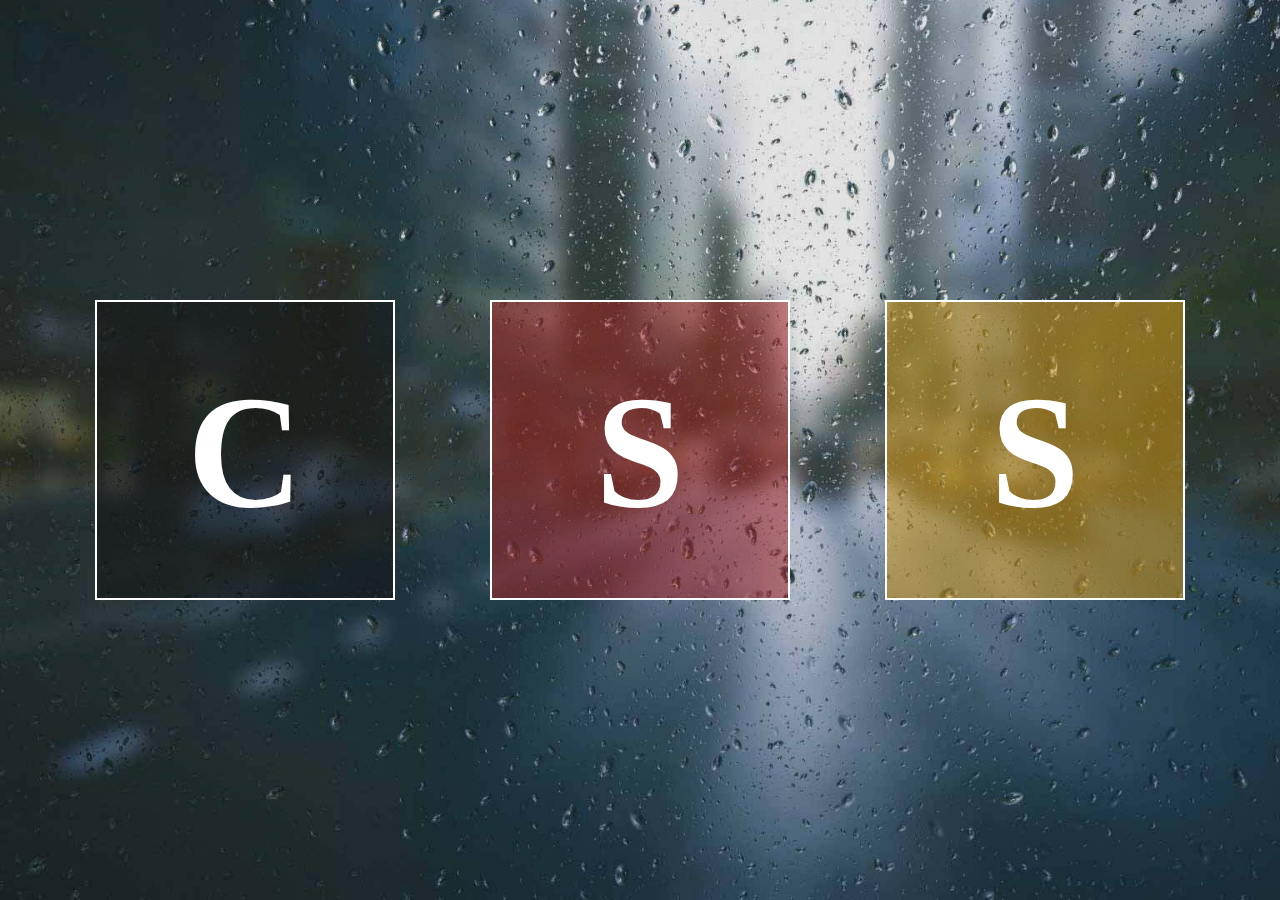
<file: test2/index.html>
<!DOCTYPE html>
<html lang="en">

<head>
    <meta charset="UTF-8">
    <meta name="viewport" content="width=device-width, initial-scale=1.0">
    <meta http-equiv="X-UA-Compatible" content="ie=edge">
    <meta name="author" content="Dražen Orkić">
    <meta name="description" content="Ovo je drugi test za Front end">
    <title>Test 2 CSS</title>
    <link rel="stylesheet" href="style.css">
</head>

<body>
    <div class="wrapper flex-container">
        <div class="flex-item">C</div>
        <div class="flex-item">S</div>
        <div class="flex-item">S</div>
    </div>
</body>

</html>
</file>
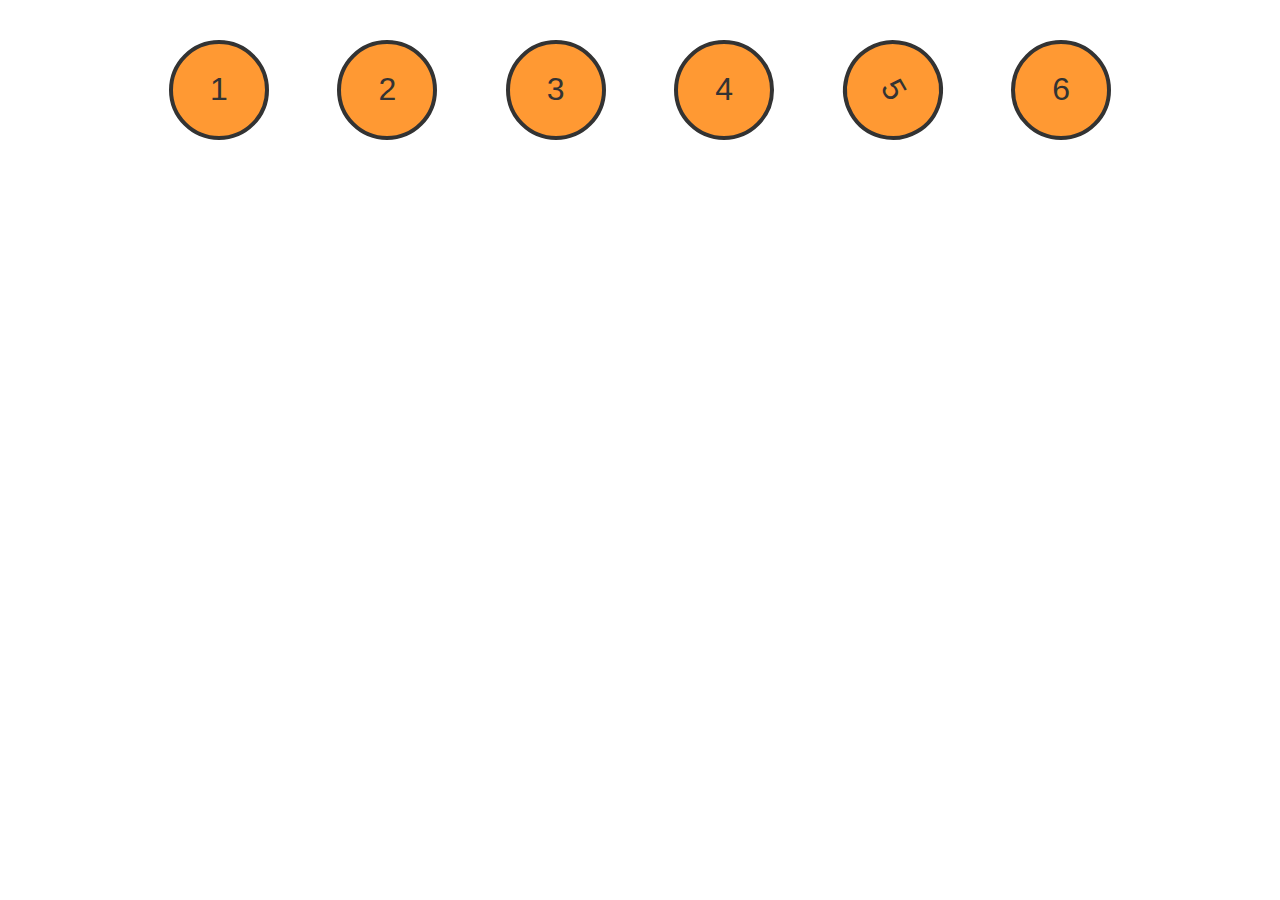
<file: vježba 10_animacije/index.html>
<!DOCTYPE html>
<html lang="en">

<head>
    <meta charset="UTF-8">
    <meta name="viewport" content="width=device-width, initial-scale=1.0">
    <meta http-equiv="X-UA-Compatible" content="ie=edge">
    <title>CSS animacije</title>
    <link rel="stylesheet" href="style.css">
</head>

<body>
    <div class="wrapper">
        <div>1</div>
        <div>2</div>
        <div>3</div>
        <div>4</div>
        <div>5</div>
        <div>6</div>
    </div>
</body>

</html>
</file>
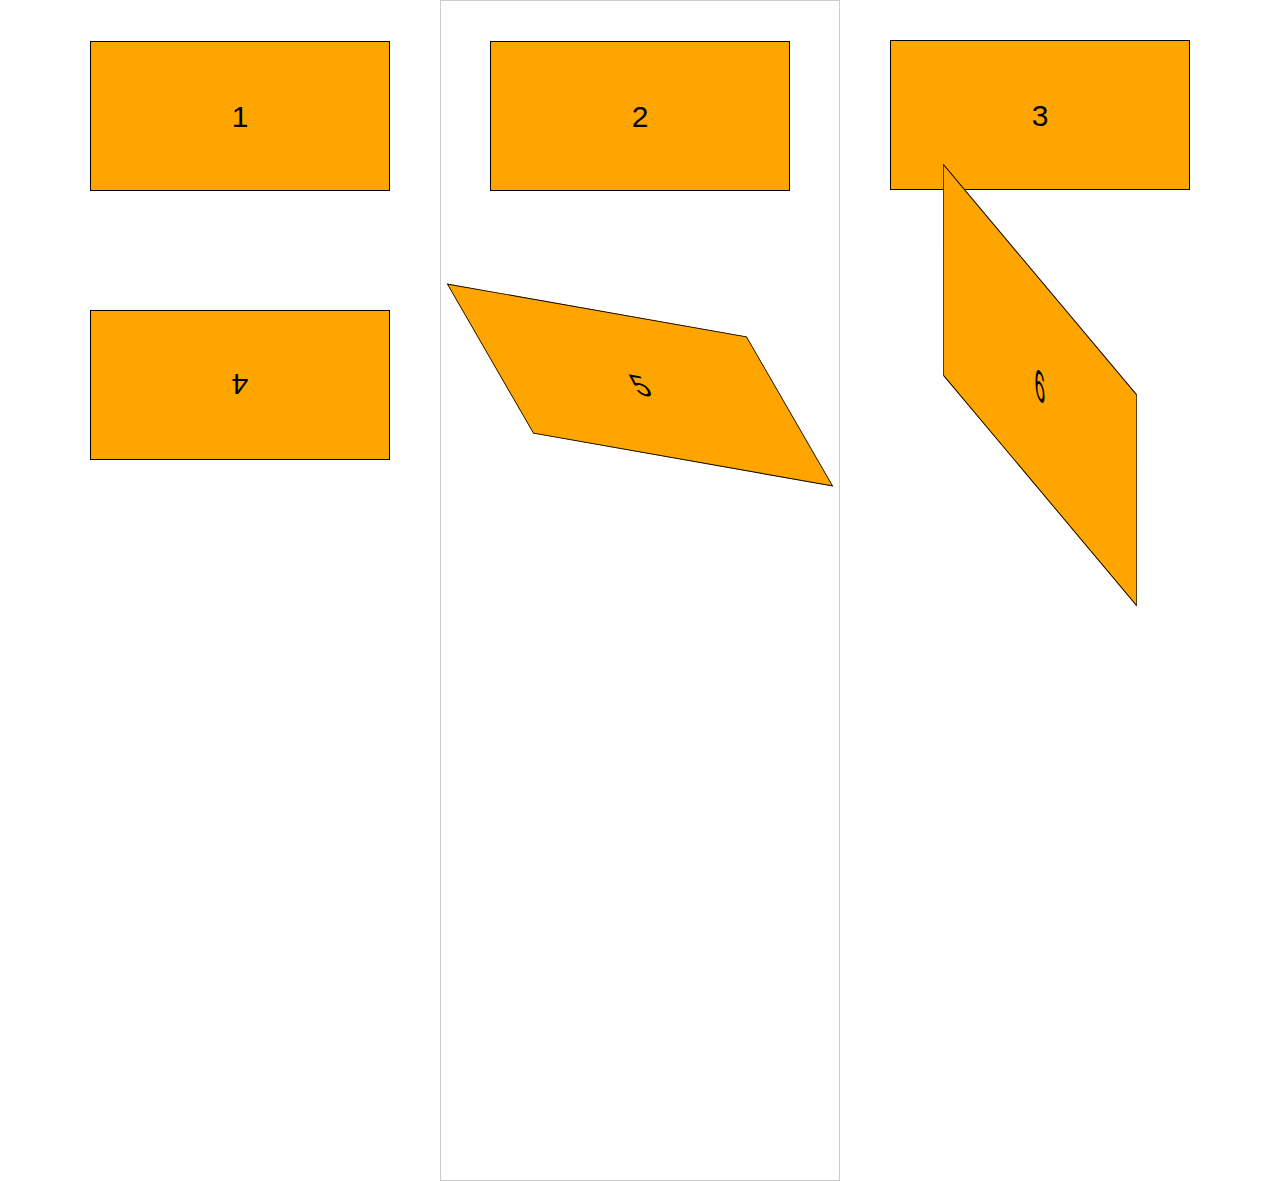
<file: vježba 10_transformacije/index.html>
<!DOCTYPE html>
<html lang="en">
<head>
    <meta charset="UTF-8">
    <meta name="viewport" content="width=device-width, initial-scale=1.0">
    <meta http-equiv="X-UA-Compatible" content="ie=edge">
    <title>CSS transformacije</title>
    <link rel="stylesheet" href="style.css">
</head>
<body>
    <section>
        <div>1</div>
        <div>2</div>
        <div>3</div>
        <div>4</div>
        <div>5</div>
        <div>6</div>
    </section>
</body>
</html>
</file>
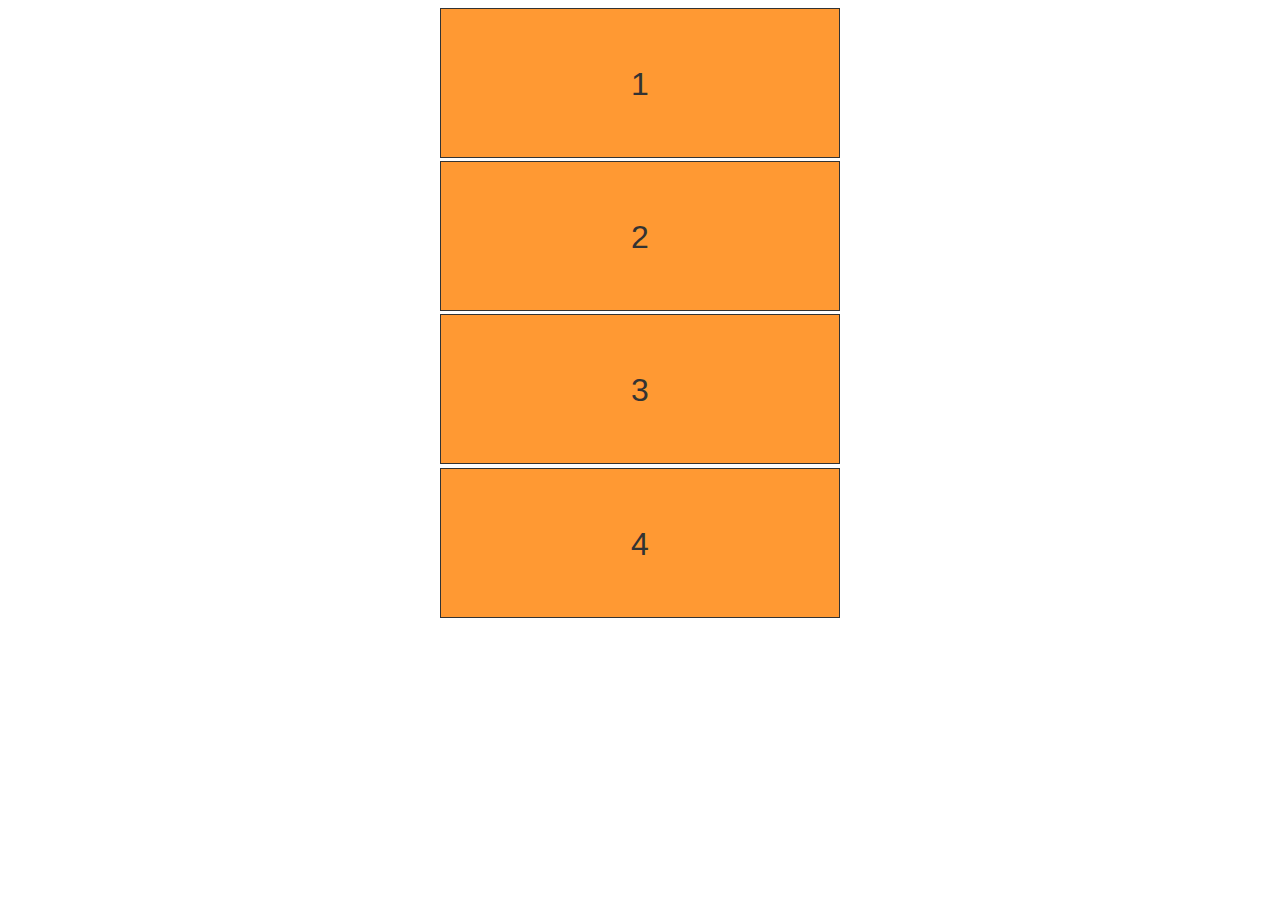
<file: vježba 11_tranzicije/index.html>
<!DOCTYPE html>
<html lang="en">
<head>
    <meta charset="UTF-8">
    <meta name="viewport" content="width=device-width, initial-scale=1.0">
    <meta http-equiv="X-UA-Compatible" content="ie=edge">
    <title>CSS tranzicije</title>
    <link rel="stylesheet" href="style.css">
</head>
<body>
    <div>1</div>
    <div>2</div>
    <div>3</div>
    <div>4</div>
</body>
</html>
</file>
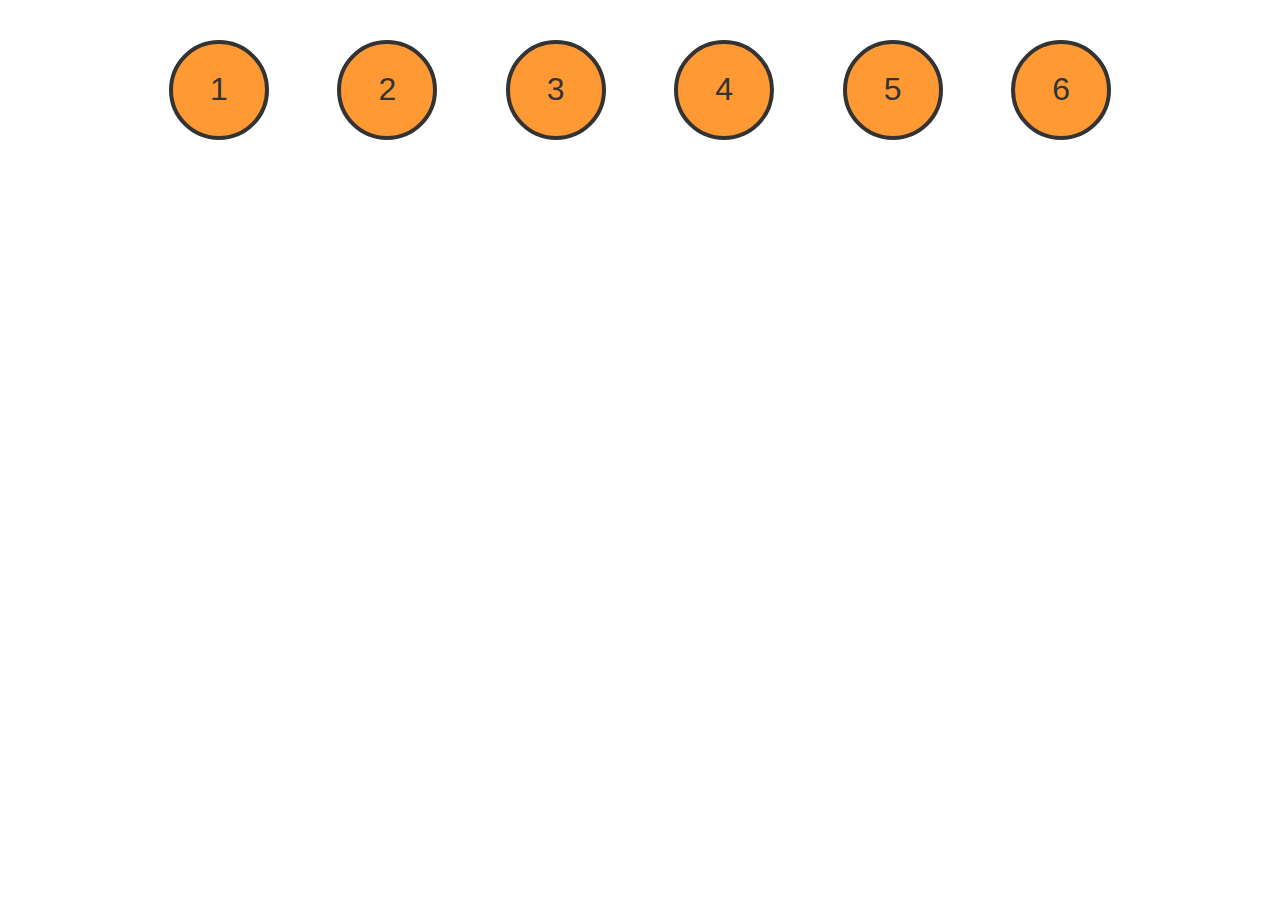
<file: vježba 12_animacije/index.html>
<!DOCTYPE html>
<html lang="en">

<head>
    <meta charset="UTF-8">
    <meta name="viewport" content="width=device-width, initial-scale=1.0">
    <meta http-equiv="X-UA-Compatible" content="ie=edge">
    <title>CSS Animacije</title>
    <link rel="stylesheet" href="style.css">
</head>

<body>
    <div class="wrapper">
        <div>1</div>
        <div>2</div>
        <div>3</div>
        <div>4</div>
        <div>5</div>
        <div>6</div>
    </div>
</body>

</html>
</file>
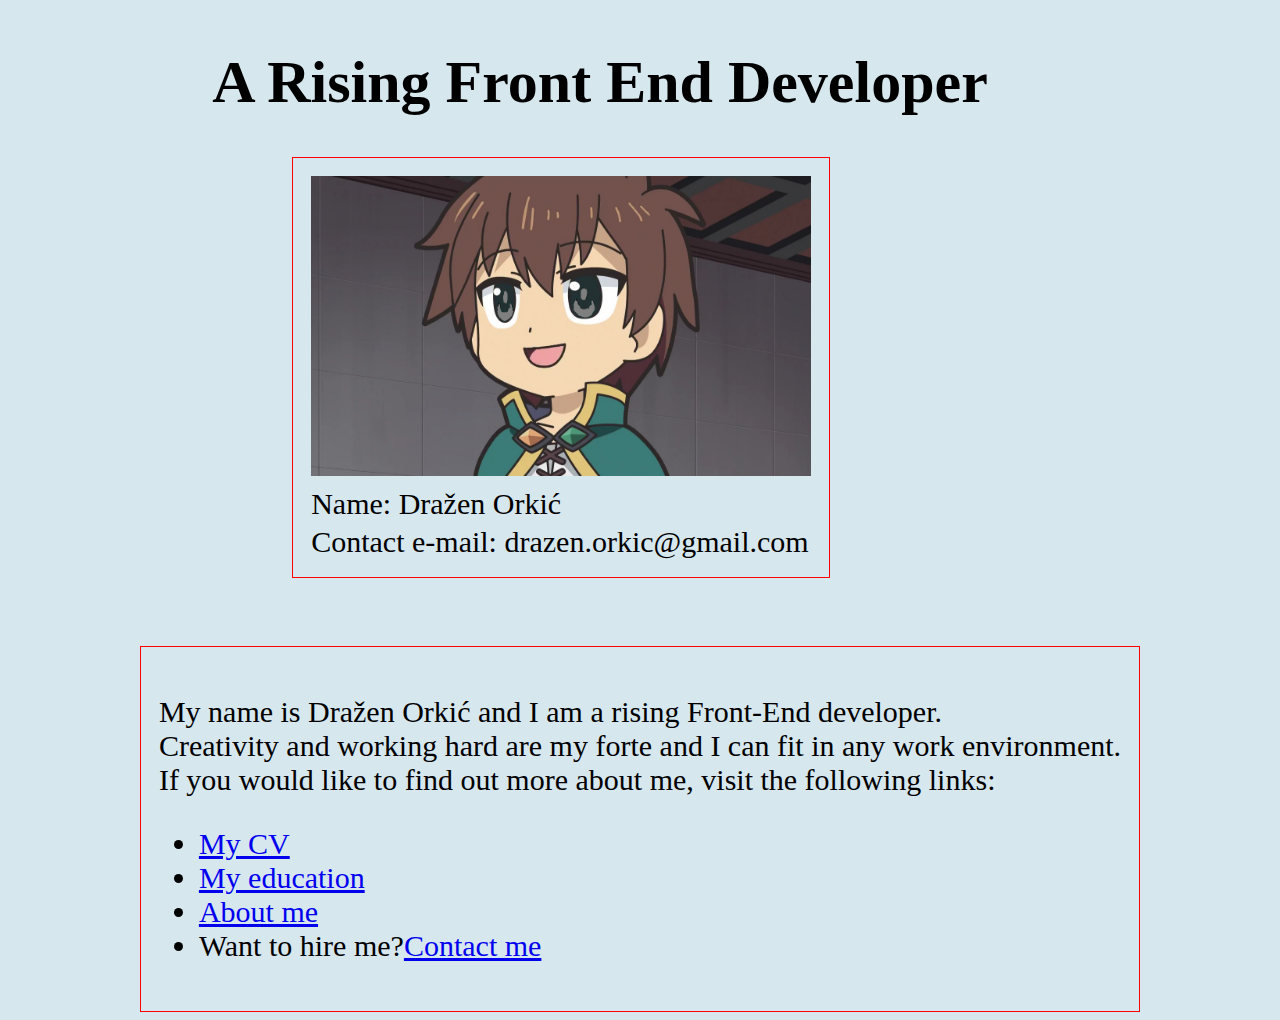
<file: vježba 15_ponavljanje/index.html>
<!DOCTYPE html>
<html lang="en">

<head>
    <meta charset="UTF-8">
    <meta name="viewport" content="width=device-width, initial-scale=1.0">
    <meta http-equiv="X-UA-Compatible" content="IE=edge">
    <meta name="author" content="Dražen Orkić">
    <meta name="description" content="Ovo je vježba ponavljanja za ispit">
    <link rel="stylesheet" href="style.css">
    <title>Vježba 14, Ponavljanje</title>
</head>

<body>
    <div class="flex container">
        <header>

            <h1>A Rising Front End Developer</h1>
            <table class="table">
                <tr>
                    <td><img id="mojaSlika" src="brans.png" alt="my picture"></td>

                </tr>
                <tr>
                    <td>Name: Dražen Orkić</td>
                </tr>
                <tr>
                    <td>Contact e-mail: drazen.orkic@gmail.com</td>
                </tr>
            </table>
        </header>
        <br><br>
        <main>
            <table class="table">
                <tr>
                    <td>
                        <p>My name is Dražen Orkić and I am a rising Front-End developer. <br> Creativity and working
                            hard
                            are my forte and I can fit in any work environment.
                            <br> If you would like to find out more about me, visit the following links:
                        </p>



                        <nav>
                            <ul>
                                <li><a href="cv.html">My CV</a></li>
                                <li><a href="education.html">My education</a></li>
                                <li><a href="personal.html">About me</a></li>
                                <li>Want to hire me?<a href="contact.html">Contact me</a></li>
                            </ul>
                        </nav>
                    </td>
                </tr>

            </table>

        </main>
    </div>
</body>

</html>
</file>
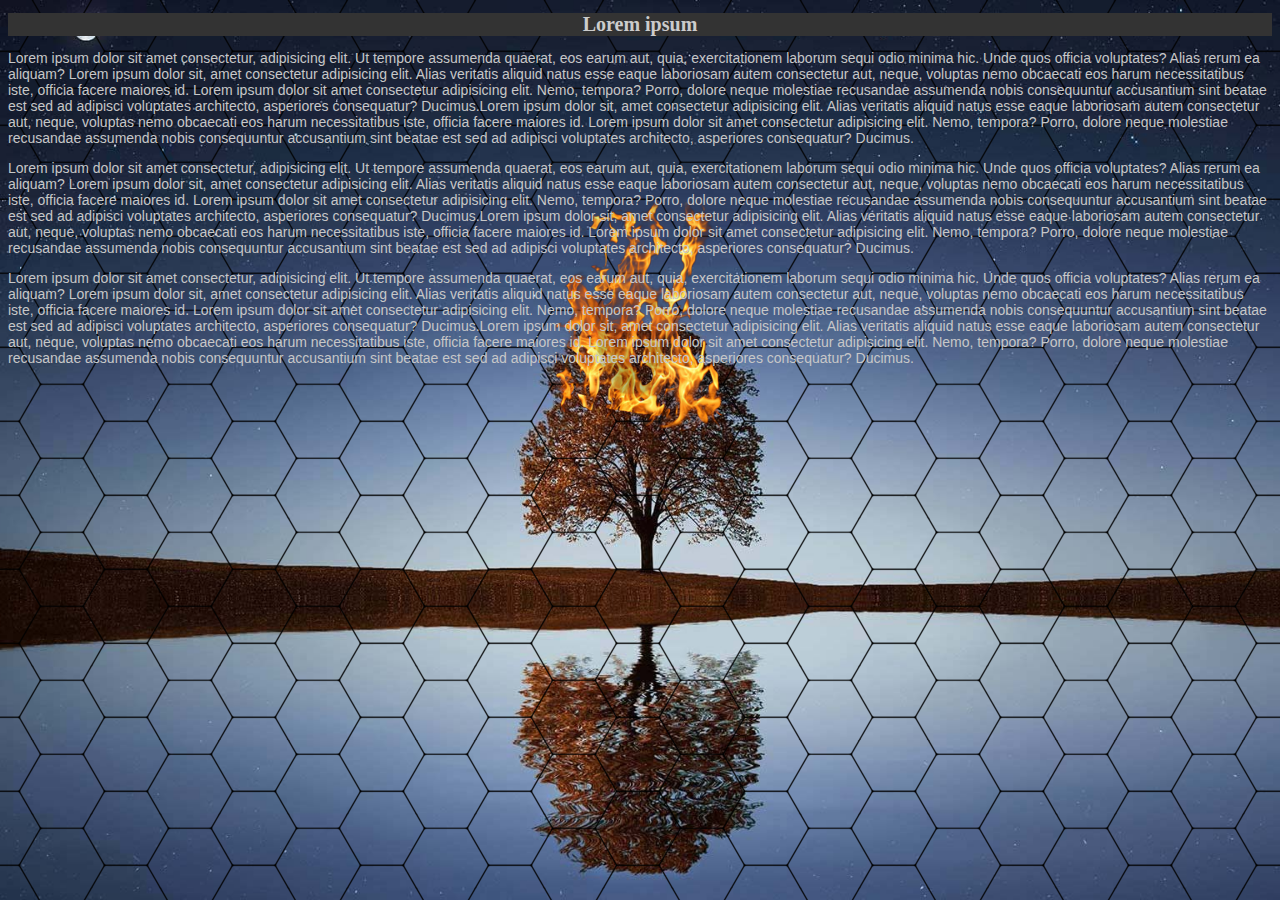
<file: vježba 2_pozadina/index.html>
<!DOCTYPE html>
<html lang="en">
<head>
    <meta charset="UTF-8">
    <meta name="viewport" content="width=device-width, initial-scale=1.0">
    <meta http-equiv="X-UA-Compatible" content="IE=edge">
    <meta name="author" content="Dražen Orkić">
    <meta name="description" content="Ovo je vježba ponavljanja za ispit">
    <title>Vježba 2, Pozadine</title>
    <link rel="stylesheet" href="style.css">
</head>
<body>
    <h1>Lorem ipsum</h1>
    <p>Lorem ipsum dolor sit amet consectetur, adipisicing elit. Ut tempore assumenda quaerat, eos earum aut, quia,
        exercitationem laborum sequi odio minima hic. Unde quos officia voluptates? Alias rerum ea aliquam? Lorem ipsum
        dolor sit, amet consectetur adipisicing elit. Alias veritatis aliquid natus esse eaque laboriosam autem
        consectetur aut, neque, voluptas nemo obcaecati eos harum necessitatibus iste, officia facere maiores id. Lorem
        ipsum dolor sit amet consectetur adipisicing elit. Nemo, tempora? Porro, dolore neque molestiae recusandae
        assumenda nobis consequuntur accusantium sint beatae est sed ad adipisci voluptates architecto, asperiores
        consequatur? Ducimus.Lorem ipsum dolor sit, amet consectetur adipisicing elit. Alias veritatis aliquid natus
        esse eaque laboriosam autem consectetur aut, neque, voluptas nemo obcaecati eos harum necessitatibus iste,
        officia facere maiores id. Lorem ipsum dolor sit amet consectetur adipisicing elit. Nemo, tempora? Porro, dolore
        neque molestiae recusandae assumenda nobis consequuntur accusantium sint beatae est sed ad adipisci voluptates
        architecto, asperiores consequatur? Ducimus.</p>

    <p>Lorem ipsum dolor sit amet consectetur, adipisicing elit. Ut tempore assumenda quaerat, eos earum aut, quia,
        exercitationem laborum sequi odio minima hic. Unde quos officia voluptates? Alias rerum ea aliquam? Lorem ipsum
        dolor sit, amet consectetur adipisicing elit. Alias veritatis aliquid natus esse eaque laboriosam autem
        consectetur aut, neque, voluptas nemo obcaecati eos harum necessitatibus iste, officia facere maiores id. Lorem
        ipsum dolor sit amet consectetur adipisicing elit. Nemo, tempora? Porro, dolore neque molestiae recusandae
        assumenda nobis consequuntur accusantium sint beatae est sed ad adipisci voluptates architecto, asperiores
        consequatur? Ducimus.Lorem ipsum dolor sit, amet consectetur adipisicing elit. Alias veritatis aliquid natus
        esse eaque laboriosam autem consectetur aut, neque, voluptas nemo obcaecati eos harum necessitatibus iste,
        officia facere maiores id. Lorem ipsum dolor sit amet consectetur adipisicing elit. Nemo, tempora? Porro, dolore
        neque molestiae recusandae assumenda nobis consequuntur accusantium sint beatae est sed ad adipisci voluptates
        architecto, asperiores consequatur? Ducimus.</p>

    <p>Lorem ipsum dolor sit amet consectetur, adipisicing elit. Ut tempore assumenda quaerat, eos earum aut, quia,
        exercitationem laborum sequi odio minima hic. Unde quos officia voluptates? Alias rerum ea aliquam? Lorem ipsum
        dolor sit, amet consectetur adipisicing elit. Alias veritatis aliquid natus esse eaque laboriosam autem
        consectetur aut, neque, voluptas nemo obcaecati eos harum necessitatibus iste, officia facere maiores id. Lorem
        ipsum dolor sit amet consectetur adipisicing elit. Nemo, tempora? Porro, dolore neque molestiae recusandae
        assumenda nobis consequuntur accusantium sint beatae est sed ad adipisci voluptates architecto, asperiores
        consequatur? Ducimus.Lorem ipsum dolor sit, amet consectetur adipisicing elit. Alias veritatis aliquid natus
        esse eaque laboriosam autem consectetur aut, neque, voluptas nemo obcaecati eos harum necessitatibus iste,
        officia facere maiores id. Lorem ipsum dolor sit amet consectetur adipisicing elit. Nemo, tempora? Porro, dolore
        neque molestiae recusandae assumenda nobis consequuntur accusantium sint beatae est sed ad adipisci voluptates
        architecto, asperiores consequatur? Ducimus.</p>
</body>

</html>
</file>
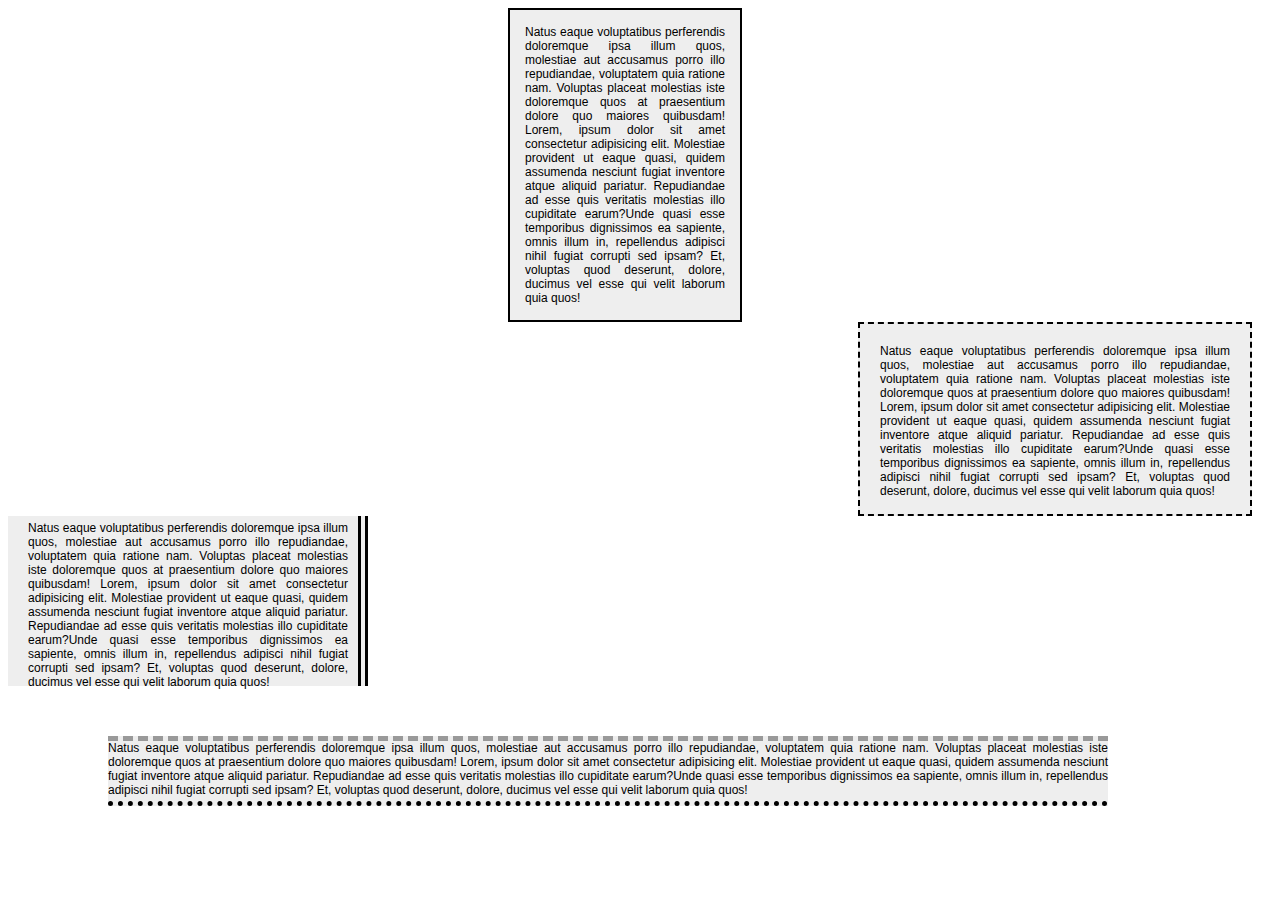
<file: vježba 3_boxovi/index.html>
<!DOCTYPE html>
<html lang="en">

<head>
    <meta charset="UTF-8">
    <meta name="viewport" content="width=device-width, initial-scale=1.0">
    <meta http-equiv="X-UA-Compatible" content="ie=edge">
    <link rel="stylesheet" href="style.css">
    <title>CSS Box Model</title>
</head>

<body>

    <div class="box1">Natus eaque voluptatibus perferendis doloremque ipsa illum quos, molestiae aut accusamus porro illo
        repudiandae, voluptatem quia ratione nam. Voluptas placeat molestias iste doloremque quos at praesentium dolore
        quo maiores quibusdam! Lorem, ipsum dolor sit amet consectetur adipisicing elit. Molestiae provident ut eaque
        quasi, quidem assumenda nesciunt fugiat inventore atque aliquid pariatur. Repudiandae ad esse quis veritatis
        molestias illo cupiditate earum?Unde quasi esse temporibus dignissimos ea sapiente, omnis illum in, repellendus
        adipisci nihil fugiat corrupti sed ipsam? Et, voluptas quod deserunt, dolore, ducimus vel esse qui velit laborum
        quia quos!</div>
    <div class="box2">Natus eaque voluptatibus perferendis doloremque ipsa illum quos, molestiae aut accusamus porro illo
        repudiandae, voluptatem quia ratione nam. Voluptas placeat molestias iste doloremque quos at praesentium dolore
        quo maiores quibusdam! Lorem, ipsum dolor sit amet consectetur adipisicing elit. Molestiae provident ut eaque
        quasi, quidem assumenda nesciunt fugiat inventore atque aliquid pariatur. Repudiandae ad esse quis veritatis
        molestias illo cupiditate earum?Unde quasi esse temporibus dignissimos ea sapiente, omnis illum in, repellendus
        adipisci nihil fugiat corrupti sed ipsam? Et, voluptas quod deserunt, dolore, ducimus vel esse qui velit laborum
        quia quos!</div>
    <div class="box3">Natus eaque voluptatibus perferendis doloremque ipsa illum quos, molestiae aut accusamus porro illo
        repudiandae, voluptatem quia ratione nam. Voluptas placeat molestias iste doloremque quos at praesentium dolore
        quo maiores quibusdam! Lorem, ipsum dolor sit amet consectetur adipisicing elit. Molestiae provident ut eaque
        quasi, quidem assumenda nesciunt fugiat inventore atque aliquid pariatur. Repudiandae ad esse quis veritatis
        molestias illo cupiditate earum?Unde quasi esse temporibus dignissimos ea sapiente, omnis illum in, repellendus
        adipisci nihil fugiat corrupti sed ipsam? Et, voluptas quod deserunt, dolore, ducimus vel esse qui velit laborum
        quia quos!</div>
    <div class="box4">Natus eaque voluptatibus perferendis doloremque ipsa illum quos, molestiae aut accusamus porro illo
        repudiandae, voluptatem quia ratione nam. Voluptas placeat molestias iste doloremque quos at praesentium dolore
        quo maiores quibusdam! Lorem, ipsum dolor sit amet consectetur adipisicing elit. Molestiae provident ut eaque
        quasi, quidem assumenda nesciunt fugiat inventore atque aliquid pariatur. Repudiandae ad esse quis veritatis
        molestias illo cupiditate earum?Unde quasi esse temporibus dignissimos ea sapiente, omnis illum in, repellendus
        adipisci nihil fugiat corrupti sed ipsam? Et, voluptas quod deserunt, dolore, ducimus vel esse qui velit laborum
        quia quos!</div>
</body>

</html>
</file>
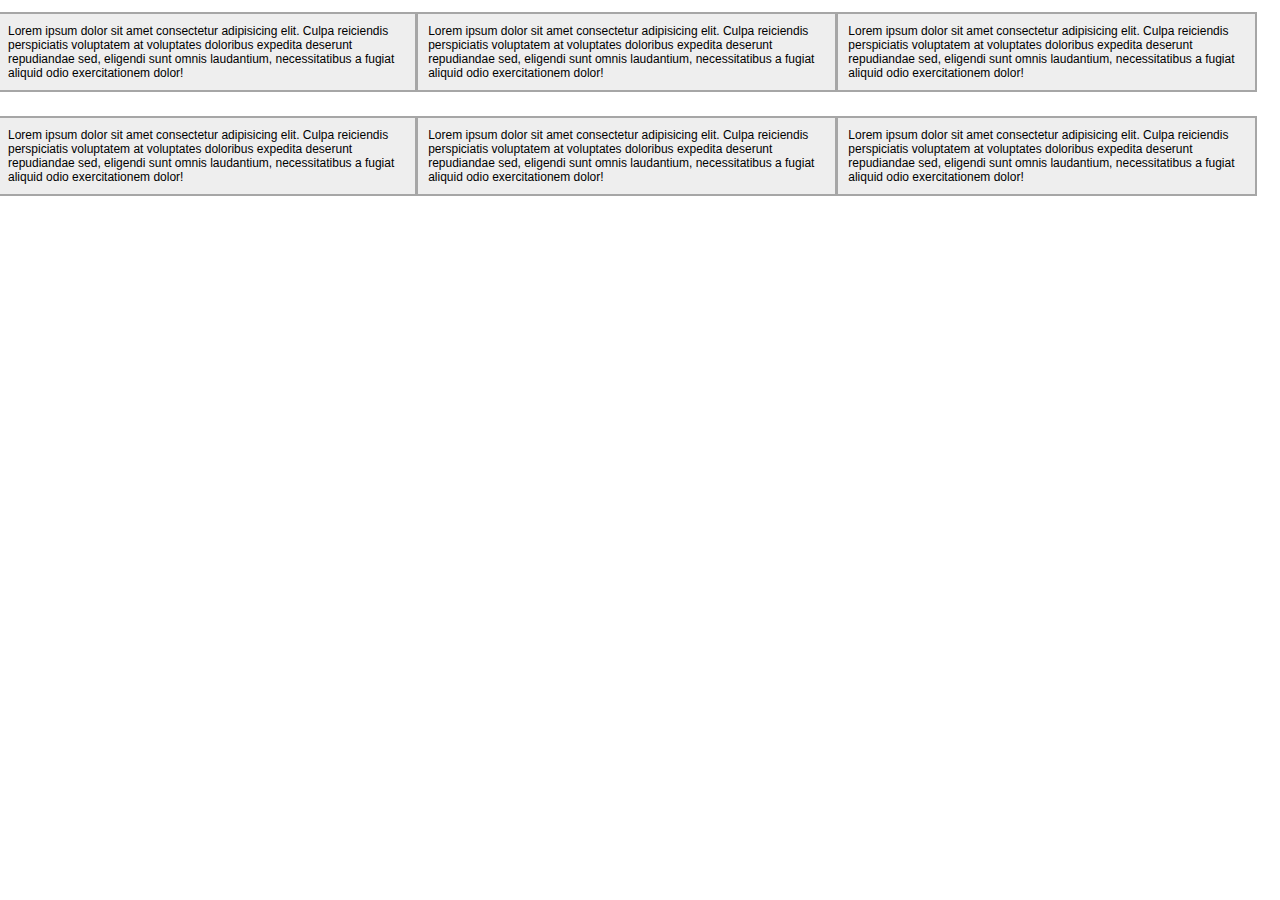
<file: vježba 5_display/index.html>
<!DOCTYPE html>
<html lang="en">

<head>
    <meta charset="UTF-8">
    <meta name="viewport" content="width=device-width, initial-scale=1.0">
    <meta http-equiv="X-UA-Compatible" content="ie=edge">
    <title>Display</title>
    <link rel="stylesheet" href="style.css">
</head>

<body>
    <p>Lorem ipsum dolor sit amet consectetur adipisicing elit. Culpa reiciendis perspiciatis voluptatem at voluptates
        doloribus expedita deserunt repudiandae sed, eligendi sunt omnis laudantium, necessitatibus a fugiat aliquid
        odio exercitationem dolor!</p>
    <p>Lorem ipsum dolor sit amet consectetur adipisicing elit. Culpa reiciendis perspiciatis voluptatem at voluptates
        doloribus expedita deserunt repudiandae sed, eligendi sunt omnis laudantium, necessitatibus a fugiat aliquid
        odio exercitationem dolor!</p>
    <p>Lorem ipsum dolor sit amet consectetur adipisicing elit. Culpa reiciendis perspiciatis voluptatem at voluptates
        doloribus expedita deserunt repudiandae sed, eligendi sunt omnis laudantium, necessitatibus a fugiat aliquid
        odio exercitationem dolor!</p>
    <p>Lorem ipsum dolor sit amet consectetur adipisicing elit. Culpa reiciendis perspiciatis voluptatem at voluptates
        doloribus expedita deserunt repudiandae sed, eligendi sunt omnis laudantium, necessitatibus a fugiat aliquid
        odio exercitationem dolor!</p>
    <p>Lorem ipsum dolor sit amet consectetur adipisicing elit. Culpa reiciendis perspiciatis voluptatem at voluptates
        doloribus expedita deserunt repudiandae sed, eligendi sunt omnis laudantium, necessitatibus a fugiat aliquid
        odio exercitationem dolor!</p>
    <p>Lorem ipsum dolor sit amet consectetur adipisicing elit. Culpa reiciendis perspiciatis voluptatem at voluptates
        doloribus expedita deserunt repudiandae sed, eligendi sunt omnis laudantium, necessitatibus a fugiat aliquid
        odio exercitationem dolor!</p>

</body>

</html>
</file>
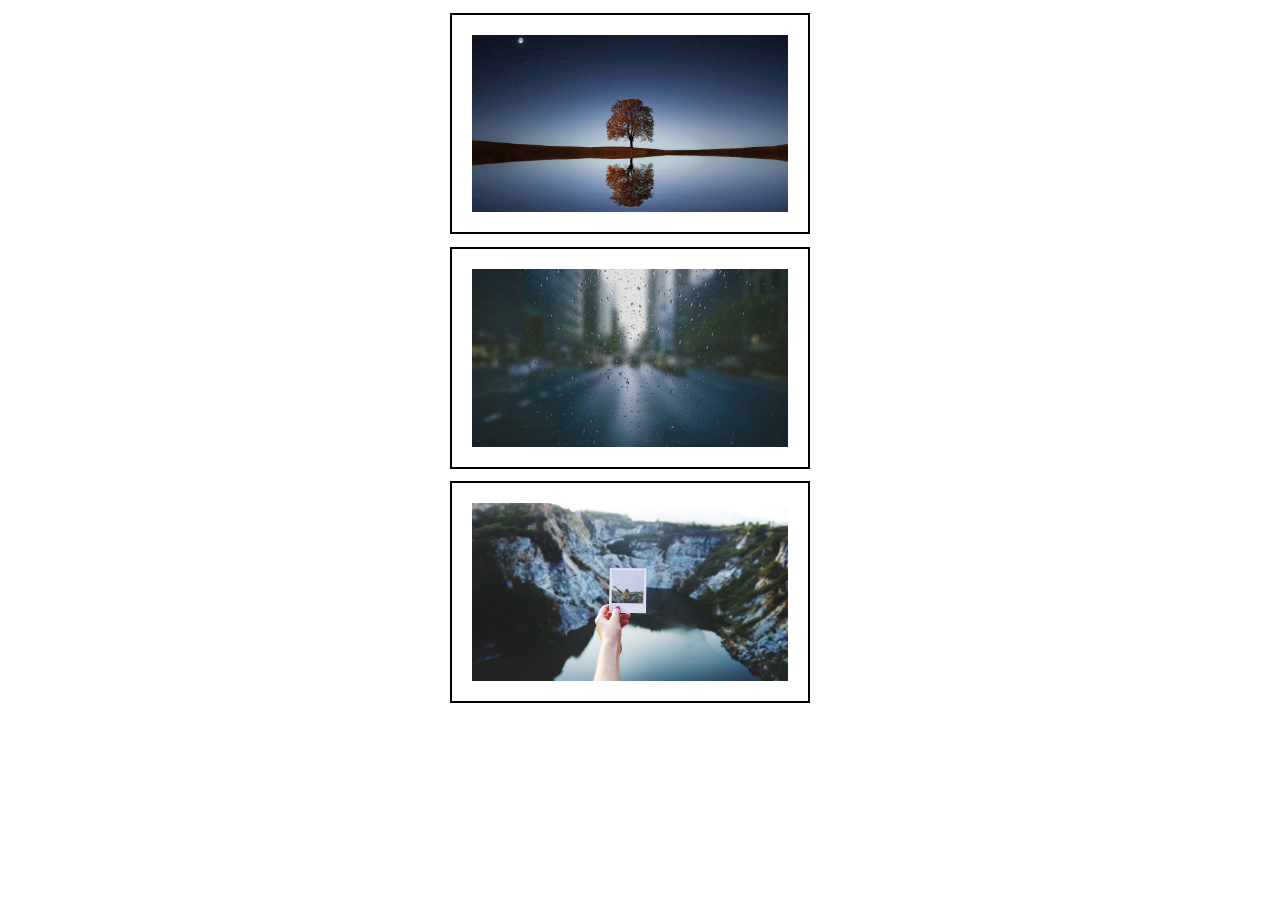
<file: vježba 6_display/index.html>
<!DOCTYPE html>
<html lang="en">

<head>
    <meta charset="UTF-8">
    <meta name="viewport" content="width=device-width, initial-scale=1.0">
    <meta http-equiv="X-UA-Compatible" content="ie=edge">
    <title>Display</title>
    <link rel="stylesheet" href="style.css">

</head>

<body>
 <img src="blossom.jpg" alt="slika stabla">

 <img src="blur-clean.jpg" alt="slika mutna">

 <img src="photo.jpg" alt="slika slike">


</body>

</html>
</file>
<file: test2/style.css>
html {
  -webkit-box-sizing: border-box;
  box-sizing: border-box;
  font-size: 16px;
}

*,
*:before,
*:after {
  -webkit-box-sizing: inherit;
  box-sizing: inherit;
}

body,
ul {
  margin: 0;
  padding: 0;
}

.wrapper {
  display: -webkit-box;
  display: -ms-flexbox;
  display: flex;
  min-height: 100vh;
  -webkit-box-orient: vertical;
  -webkit-box-direction: normal;
      -ms-flex-direction: column;
          flex-direction: column;
  flex-direction: row;
  -webkit-box-align: center;
      -ms-flex-align: center;
          align-items: center;
  -webkit-box-pack: space-evenly;
      -ms-flex-pack: space-evenly;
          justify-content: space-evenly;
}

body {
  background: url(blur.jpg) no-repeat fixed;
  background-size: cover;
}

.flex-item:nth-of-type(1) {
  font-size: 1000%;
  font-weight: bolder;
  color: white;
  text-align: center;
  line-height: 300px;
  border: 2px solid white;
  height: 300px;
  width: 300px;
  background: rgba(15, 15, 15, 0.5);
}

.flex-item:nth-of-type(2) {
  font-size: 1000%;
  font-weight: bolder;
  color: white;
  text-align: center;
  line-height: 300px;
  border: 2px solid white;
  height: 300px;
  width: 300px;
  background: rgba(170, 34, 34, 0.5);
}

.flex-item:nth-of-type(3) {
  font-size: 1000%;
  font-weight: bolder;
  color: white;
  text-align: center;
  line-height: 300px;
  border: 2px solid white;
  height: 300px;
  width: 300px;
  background: rgba(223, 159, 20, 0.5);
}

@-webkit-keyframes animacija {
  0% {
  }
  100% {
    -webkit-transform: translateY(300px);
            transform: translateY(300px);
  }
}

@keyframes animacija {
  0% {
  }
  100% {
    -webkit-transform: translateY(300px);
            transform: translateY(300px);
  }
}

.flex-item {
  -webkit-animation: animacija 1.5s ease-in 1.5s;
          animation: animacija 1.5s ease-in 1.5s;
}
/*# sourceMappingURL=style.css.map */
</file>
<file: vježba 10_animacije/style.css>
* {
    -webkit-box-sizing: border-box;
    box-sizing: border-box;
  }
  
  body {
    font-family: Tahoma, sans-serif;
    font-size: 16px;
    color: #333;
  }
  h1 {
    text-align: center;
  }
  
  .wrapper {
    text-align: center;
  }
  
  .wrapper div {
    background-color: #f93;
    border: 4px solid #333;
    border-radius: 100%;
    display: inline-block;
    font-size: 2em;
    line-height: 90px;
    width: 100px;
    height: 100px;
    margin: 1em;
    text-align: center;
  }

  @keyframes animacija1 {
      0% {
      }
      100% {
          background-color: red;
      }
      
  }

  .wrapper div:first-of-type {
      animation: animacija1 2s infinite;
  }

  @keyframes animacija2 {
      0% {
          
      }
      100% {

      }
      
  }

  .wrapper div:nth-child(2) {
      animation: animacija2 2s 
  }

  @keyframes animacija3 {
      0% {

      }
      100% {

      }
  }

  .wrapper div:nth-child(3) {
      animation: animacija3 5s
  }

  @keyframes animacija4 {
      0% {

      }
      100% {
          
      }
  }
  .wrapper div:nth-child(4) {
      animation: animacija4 infinite;
  }

  @keyframes animacija5 {
    0% {
        left: 0;
    }

    50% {
        left: 50px;
        background: red;
    }

    100% {
        left: 100px;
    }
}
.wrapper div:nth-child(5) {
    animation: animacija5 5s linear infinite;
    transform: translateY(300px);
    transform: rotate(60deg);
}

@keyframes animacija6 {
    0% {

    }
    
    100% {
        
    }
}
.wrapper div:nth-child(6) {
    animation: animacija6 infinite;
}
</file>
<file: vježba 10_transformacije/style.css>
* {
    margin: 0;
    -webkit-box-sizing: border-box;
    box-sizing: border-box;
}

body {
    font-family: Verdana, Geneva, Tahoma, sans-serif;
    font-size: 15px;
    color: black;
}

section {
    border: 1px solid #ccc;
    margin: auto;
    width: 400px;
    
}

div {
    border: 1px solid black;
    width: 300px;
    height: 150px;
    line-height: 150px;
    background-color: orange;
    text-align: center;
    margin: 10% auto;
    font-size: 30px;

}

div:nth-child(1) {
    transform: translateX(-400px);
}

div:nth-child(2) {
    transform: translateY(-190px);
}

div:nth-child(3) {
 transform: translate(400px, -380px);   
}

div:nth-child(4) {
  transform: rotate(180deg) translate(400px, 300px);  
}

div:nth-child(5) {
    transform: translateY(-490px) skew(30deg, 10deg);
}

div:nth-child(6) {
    transform: translate(400px, -680px) rotate(45deg) skew(45deg, 5deg);
}
</file>
<file: vježba 11_tranzicije/style.css>
* {
    -webkit-box-sizing: border-box;
    box-sizing: border-box;
  }
  
  body {
    font-family: Tahoma, sans-serif;
    font-size: 16px;
    color: #333;
  }
  h1 {
    text-align: center;
  }
    
  div {
    background-color: #f93;
    border: 1px solid #333;
    font-size: 2em;
    line-height: 150px;
    width: 400px;
    height: 150px;
    margin: 0 auto 0.1em;
    text-align: center;
  }
   
  div:nth-of-type(1) {
    -webkit-transition: background 1s ease-out, width 1.5s linear;
    transition: background 1s ease-out, width 1.5s linear;
  }
     
 div:nth-of-type(1):hover {
   background: #8cc;
   width: 650px;
 }

 div:nth-of-type(2) {
 transition: transform 2s linear;
  }

 div:nth-of-type(2):hover {
 transform: rotate(360deg) scale(2);
 }

div:nth-of-type(3) {
    transition: transform 2s linear;
}
   
div:nth-of-type(3):hover {
    transform: translateX(400px) rotate(90deg);
 }
 div:nth-of-type(4) {
    transition: background 1s ease-in, height 0.5s linear 1s, transform 1s ease-out 2s;
 }
 div:nth-of-type(4):hover {
   background: cyan;
   height: 250px;
   transform: translateY(100px);
 }
</file>
<file: vježba 12_animacije/style.css>
* {
    -webkit-box-sizing: border-box;
    box-sizing: border-box;
  }
  
  body {
    font-family: Tahoma, sans-serif;
    font-size: 16px;
    color: #333;
  }
  h1 {
    text-align: center;
  }
  
  .wrapper {
    text-align: center;
  }
  
  .wrapper div {
    background-color: #f93;
    border: 4px solid #333;
    border-radius: 100%;
    display: inline-block;
    font-size: 2em;
    line-height: 90px;
    width: 100px;
    height: 100px;
    margin: 1em;
    text-align: center;
  }

  @keyframes animacija1 {
    0% {
        transform: scale(1);
}
    50% {
    transform: scale(1.5);
    background: red;
 }
    
    100% {
        transform: scale(1);
      }
      
    }

  .wrapper div:first-of-type {
      animation: animacija1 2s ease-in-out infinite;
  }

  @keyframes animacija2 {
      0% {
         transform: translate(0, 0) rotate(0deg);
      }
      50% {
         transform: translateY(300px) rotate(360deg);
      }
      100% {
        transform: translate(0, 0) rotate(0deg);
      }
      
  }

  .wrapper div:nth-child(2) {
      animation: animacija2 2s ease-in-out infinite
  }

  @keyframes animacija3 {
      0% {
        transform: rotate(0deg);
        border-radius: 100%;
      }
      50% {
          transform: rotate(180deg);
          border-radius: 0%;
      }
      100% {
        transform: rotate(360deg);
        border-radius: 100%;
      }
  }

  .wrapper div:nth-child(3) {
      animation: animacija3 5s infinite;
  }

  @keyframes animacija4 {
      0% {
        transform: translate(0, 0);
      }
      50% {
        transform: translate(0, 30px);
      }
      100% {
        transform: translate(0, 0);
      }
  }
  .wrapper div:nth-child(4) {
      animation: animacija4 0.5s infinite;
  }
  .wrapper div:nth-child(4):hover {
      animation-play-state: paused;
  }

  @keyframes animacija5 {
    0% {
      
    }
    25% {
        background: #f93;
        transform: translateY(500px) rotate(0deg);
    }
    50% {
      background: red;
        transform: rotate(360deg);
    }
    75% {
        background: #f93;
        transform: translateY(0px) rotate(0deg);
    }
    100% {
      
    }
  }
.wrapper div:nth-child(5) {
    animation: animacija5 4s ease-in-out infinite;
    
}

@keyframes animacija6 {
    0% {
    transform: scale(1);
    }
    50% {
    transform: scale(2);
    }
    100% {
    transform: scale(1);
    }
}
.wrapper div:nth-child(6):hover {
    animation: animacija6 1s ease-in-out infinite;
}
</file>
<file: vježba 15_ponavljanje/style.css>
* {
  -webkit-box-sizing: content-box;
          box-sizing: content-box;
}

#mojaSlika {
  height: 300px;
  width: 500px;
}

body {
  background-color: rgba(53, 137, 170, 0.2);
  text-align: left;
  font-size: 30px;
}

.table {
  border: 1px double red;
  height: auto;
  width: auto;
  margin: 0;
  padding: 0.5em;
}

.container {
  display: -webkit-box;
  display: -ms-flexbox;
  display: flex;
  min-height: 100vh;
  -webkit-box-orient: vertical;
  -webkit-box-direction: normal;
      -ms-flex-direction: column;
          flex-direction: column;
  border: 0px dashed green;
}

.flex {
  -webkit-box-pack: space-evenly;
      -ms-flex-pack: space-evenly;
          justify-content: space-evenly;
  -webkit-box-align: center;
      -ms-flex-align: center;
          align-items: center;
}

h1, h2 {
  margin-left: -80px;
}
/*# sourceMappingURL=style.css.map */
</file>
<file: vježba 2_pozadina/style.css>
body {
    background: url(fire.png) center 30%/18% no-repeat fixed,
    url(pattern.png), 
    url(blossom.jpg) center center/cover no-repeat fixed;
}
h1 {
    font-size: 20px;
    color: #CCCCCC;
    background-color: #333333;
    text-align: center;
}
p{
    font-family: Tahoma, sans-serif;
    font-size: 14px;
    color: #C7C7C8;
}
</file>
<file: vježba 3_boxovi/style.css>
body {
    font-family: sans-serif;
    font-size: 12px;
}

.box1 {
    height: 280px;
    width: 200px;
    border: 2px solid black;
    background-color: #EEEEEE; 
    padding: 15px;
    margin-left: 500px;
    text-align: justify;
    }

.box2 { 
    height: 150px;
    width: 350px;
    border: 2px dashed black;
    background-color: #EEEEEE;
    padding: 20px;
    margin-left: 850px;
    text-align: justify;
}

.box3 {
    height: 150px;
    width: 320px;
    border-right: 10px double black;
    background-color: #EEEEEE;
    padding-left: 20px;
    padding-top: 5px;
    padding-bottom: 15px;
    padding-right: 10px;
    margin-left: 0px; 
    text-align: justify;    
}

.box4 {
    height: 60px;
    width: 1000px;
    border-top: 5px dashed #999999;
    border-bottom: 5px dotted black;
    background-color: #EEEEEE;
    margin-top: 50px; 
    margin-left: 100px;
    text-align: justify;   
}
</file>
<file: vježba 5_display/style.css>
body {
    font-family: Verdana, Geneva, Tahoma, sans-serif;
    font-size: 12px;
    color: black;
    margin: 0;
}
p {
    background-color: #EEEEEE;
    display: inline-block;
    margin-left: -4px;
    width: 31%;
    border: 2px solid #A6A6A6;
    padding: 10px;
}
</file>
<file: vježba 6_display/style.css>
img{
    border: 2px solid black;
    display: block;
    width: 25%;
    height: 25%;
    padding: 20px;
    margin-left: 35%;
    margin-top: 1%;
}
</file>
